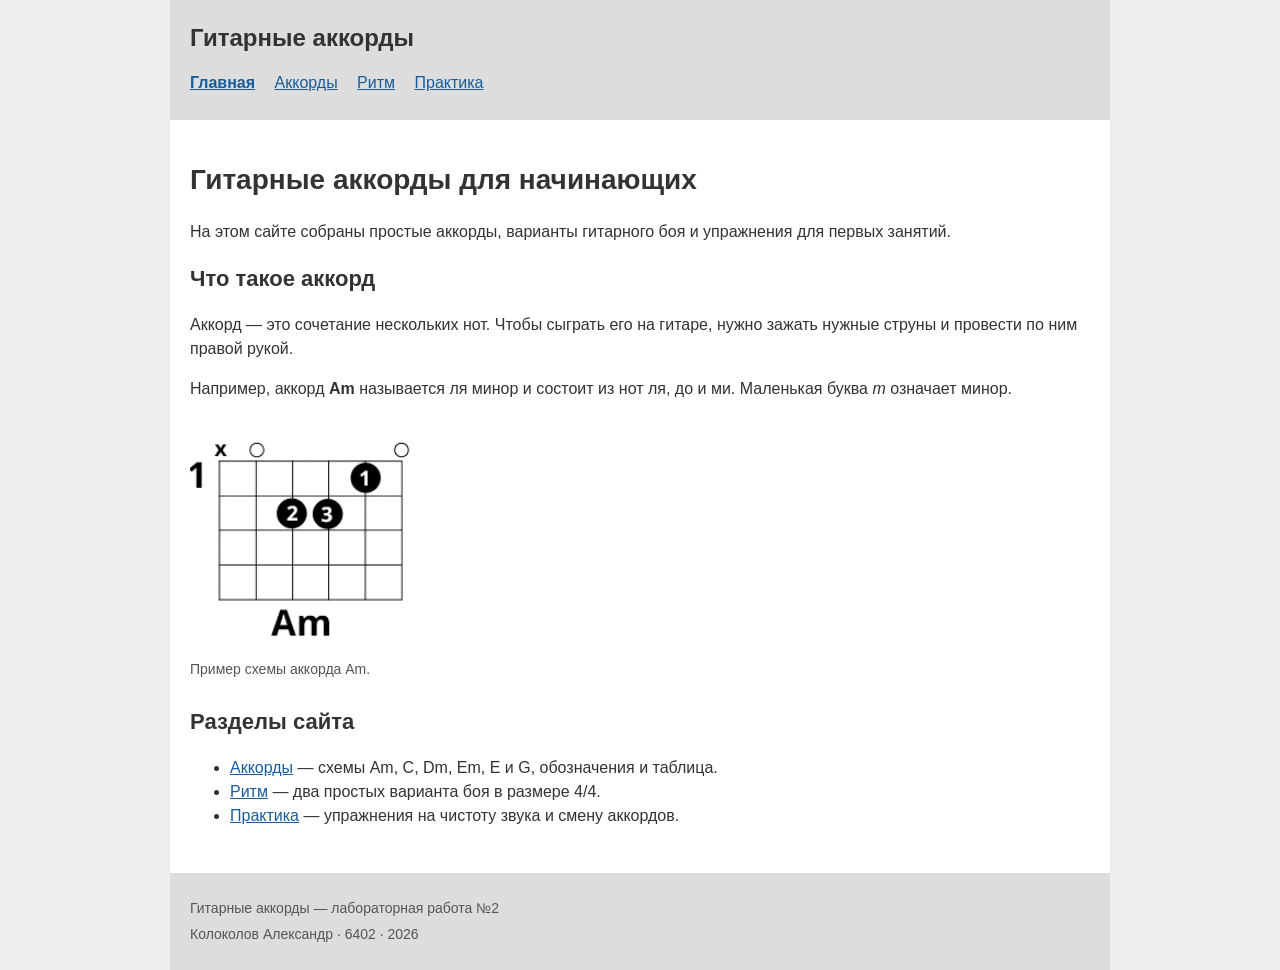
<file: lab2/index.html>
<!DOCTYPE html>
<html lang="ru">
<head>
    <meta charset="UTF-8">
    <meta name="viewport" content="width=device-width, initial-scale=1.0">
    <meta name="description" content="Открытые гитарные аккорды, простые рисунки боя и упражнения для начала занятий.">
    <title>Гитарные аккорды</title>
    <link rel="stylesheet" href="styles.css">
</head>
<body>
    <header class="site-header container">
        <a class="site-title" href="index.html">Гитарные аккорды</a>
        <nav class="site-nav" aria-label="Основная навигация">
            <a href="index.html" aria-current="page">Главная</a>
            <a href="chords.html">Аккорды</a>
            <a href="rhythm.html">Ритм</a>
            <a href="practice.html">Практика</a>
        </nav>
    </header>
    <main id="main" class="container">
        <h1>Гитарные аккорды для начинающих</h1>
        <p>На этом сайте собраны простые аккорды, варианты гитарного боя и упражнения для первых занятий.</p>
        <section class="section">
            <h2>Что такое аккорд</h2>
            <p>Аккорд — это сочетание нескольких нот. Чтобы сыграть его на гитаре, нужно зажать нужные струны и провести по ним правой рукой.</p>
            <p>Например, аккорд <strong>Am</strong> называется ля минор и состоит из нот ля, до и ми. Маленькая буква <em>m</em> означает минор.</p>
            <figure class="example-image">
                <img src="images/am.png" width="560" height="560">
                <figcaption>Пример схемы аккорда Am.</figcaption>
            </figure>
        </section>
        <section class="section">
            <h2>Разделы сайта</h2>
            <ul>
                <li><a href="chords.html">Аккорды</a> — схемы Am, C, Dm, Em, E и G, обозначения и таблица.</li>
                <li><a href="rhythm.html">Ритм</a> — два простых варианта боя в размере 4/4.</li>
                <li><a href="practice.html">Практика</a> — упражнения на чистоту звука и смену аккордов.</li>
            </ul>
        </section>
    </main>
    <footer class="site-footer container"><p>Гитарные аккорды — лабораторная работа №2</p><p>Колоколов Александр · 6402 · 2026</p></footer>
</body>
</html>
</file>
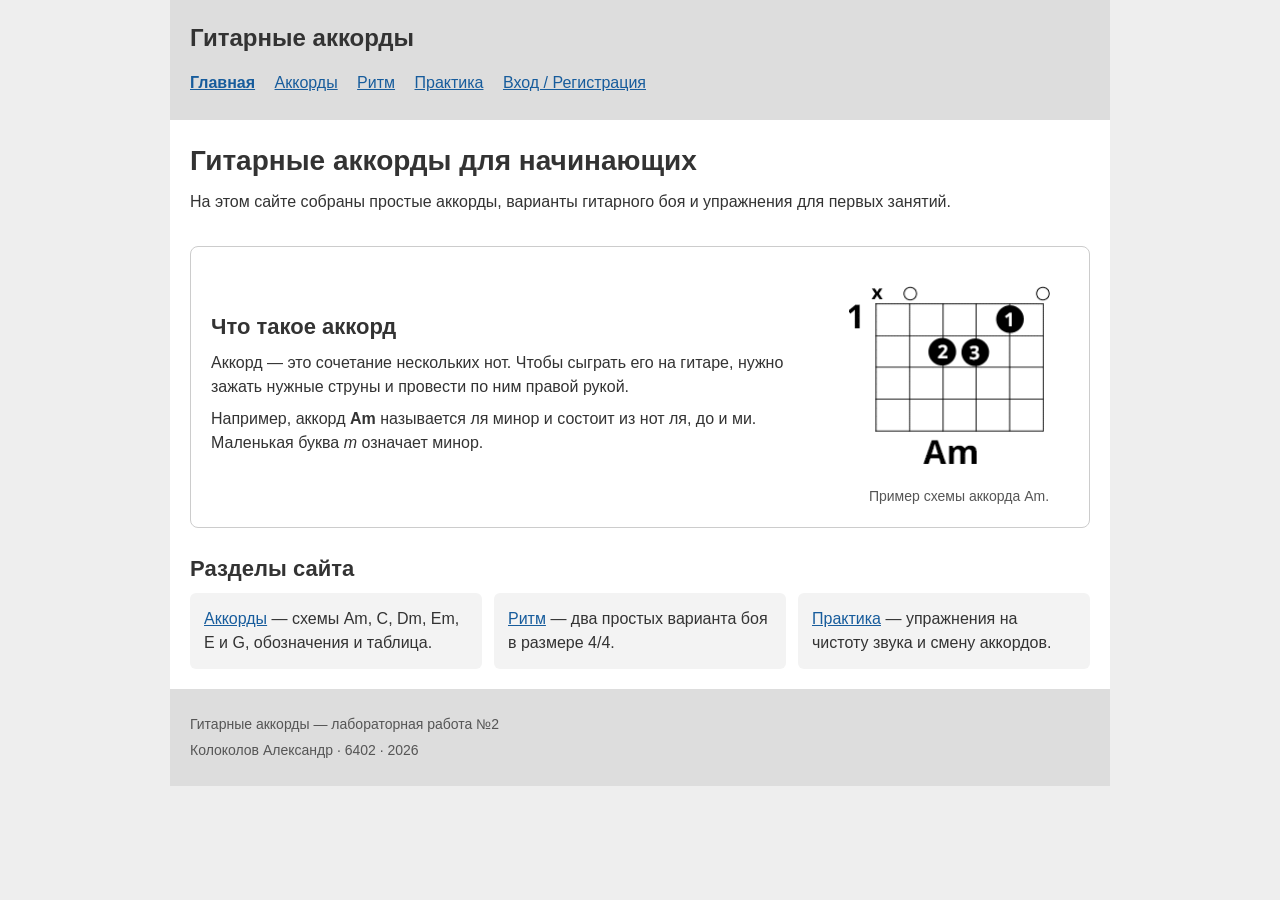
<file: lab4/index.html>
<!DOCTYPE html>
<html lang="ru">
<head>
    <meta charset="UTF-8">
    <meta name="viewport" content="width=device-width, initial-scale=1.0">
    <meta name="description" content="Открытые гитарные аккорды, простые рисунки боя и упражнения для начала занятий.">
    <title>Гитарные аккорды</title>
    <link rel="stylesheet" href="styles.css">
</head>
<body class="page">
    <header class="site-header page__container">
        <a class="site-header__title" href="index.html">Гитарные аккорды</a>
        <nav class="site-nav" aria-label="Основная навигация">
            <a class="site-nav__link" href="index.html" aria-current="page">Главная</a>
            <a class="site-nav__link" href="chords.html">Аккорды</a>
            <a class="site-nav__link" href="rhythm.html">Ритм</a>
            <a class="site-nav__link" href="practice.html">Практика</a>
            <a class="site-nav__link" href="auth.html">Вход / Регистрация</a>
        </nav>
    </header>
    <main id="main" class="page__container home">
        <header>
            <h1 class="home__title">Гитарные аккорды для начинающих</h1>
            <p class="home__text">На этом сайте собраны простые аккорды, варианты гитарного боя и упражнения для первых занятий.</p>
        </header>
        <section class="home__intro">
            <div class="home__explanation">
                <h2 class="home__title">Что такое аккорд</h2>
                <p class="home__text">Аккорд — это сочетание нескольких нот. Чтобы сыграть его на гитаре, нужно зажать нужные струны и провести по ним правой рукой.</p>
                <p class="home__text">Например, аккорд <strong>Am</strong> называется ля минор и состоит из нот ля, до и ми. Маленькая буква <em>m</em> означает минор.</p>
            </div>
            <figure class="home__example">
                <img src="images/am.png" width="560" height="560" alt="Am: x02210, шестая струна не играется">
                <figcaption class="home__caption">Пример схемы аккорда Am.</figcaption>
            </figure>
        </section>
        <section>
            <h2 class="home__title">Разделы сайта</h2>
            <ul class="home__sections">
                <li class="home__section-item"><a href="chords.html">Аккорды</a> — схемы Am, C, Dm, Em, E и G, обозначения и таблица.</li>
                <li class="home__section-item"><a href="rhythm.html">Ритм</a> — два простых варианта боя в размере 4/4.</li>
                <li class="home__section-item"><a href="practice.html">Практика</a> — упражнения на чистоту звука и смену аккордов.</li>
            </ul>
        </section>
    </main>
    <footer class="site-footer page__container"><p class="site-footer__text">Гитарные аккорды — лабораторная работа №2</p><p class="site-footer__text">Колоколов Александр · 6402 · 2026</p></footer>
</body>
</html>
</file>
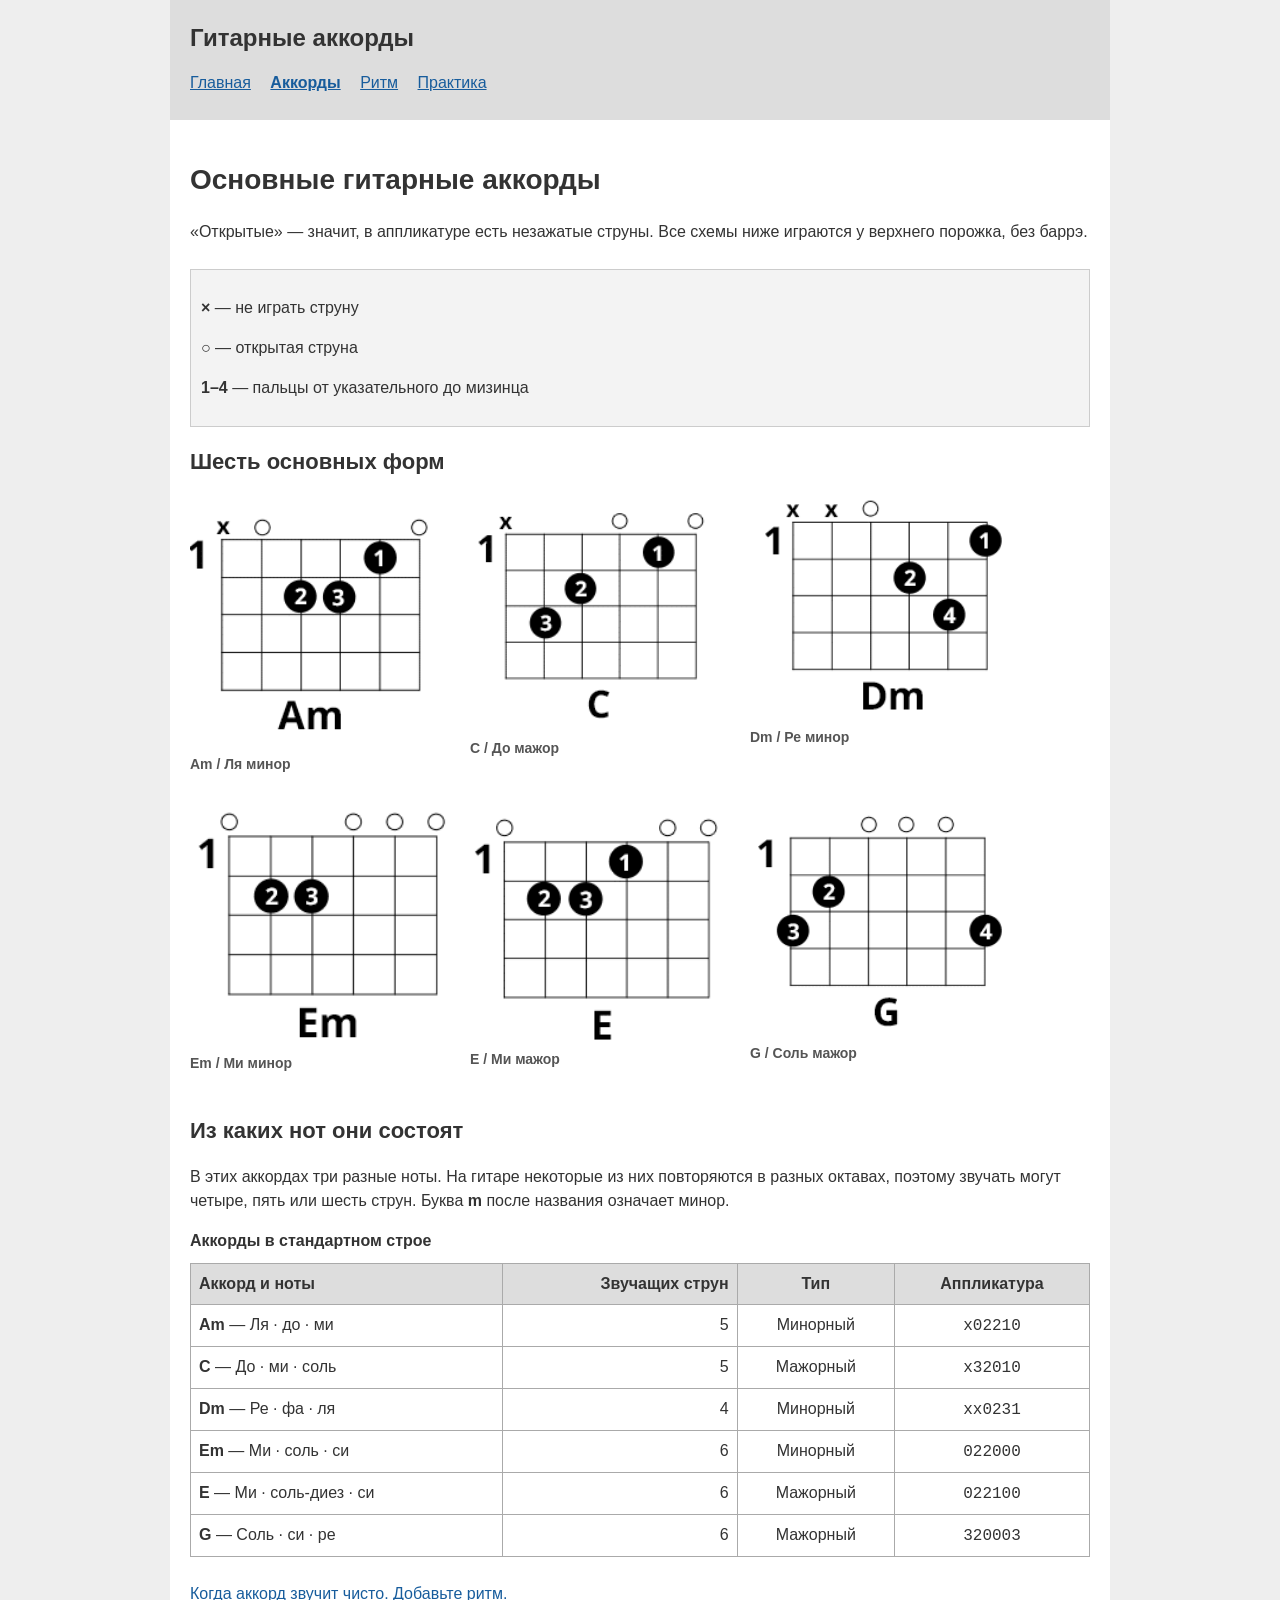
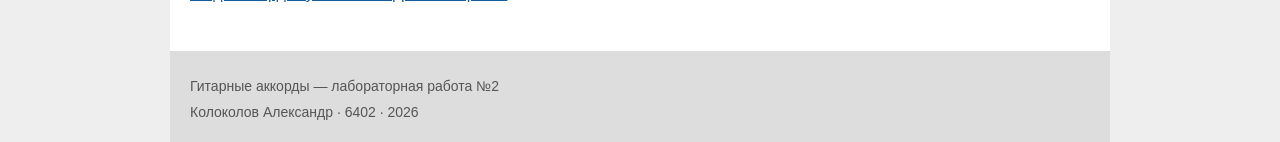
<file: lab2/chords.html>
<!DOCTYPE html>
<html lang="ru">
<head>
    <meta charset="UTF-8">
    <meta name="viewport" content="width=device-width, initial-scale=1.0">
    <meta name="description" content="Схемы Am, C, Dm, Em, E и G: постановка пальцев, ноты и сравнительная таблица.">
    <title>Открытые аккорды</title>
    <link rel="stylesheet" href="styles.css">
</head>
<body>
    <header class="site-header container">
        <a class="site-title" href="index.html">Гитарные аккорды</a>
        <nav class="site-nav" aria-label="Основная навигация">
            <a href="index.html">Главная</a>
            <a href="chords.html" aria-current="page">Аккорды</a>
            <a href="rhythm.html">Ритм</a>
            <a href="practice.html">Практика</a>
        </nav>
    </header>
    <main id="main" class="container">
        <div class="page-heading"><h1>Основные гитарные аккорды</h1><p class="intro">«Открытые» — значит, в аппликатуре есть незажатые струны. Все схемы ниже играются у верхнего порожка, без баррэ.</p></div>
        <aside class="legend" aria-label="Обозначения на схемах"><p><strong>×</strong> — не играть струну</p><p><strong>○</strong> — открытая струна</p><p><strong>1–4</strong> — пальцы от указательного до мизинца</p></aside>
        <section class="section" aria-labelledby="diagrams-title">
            <h2 id="diagrams-title">Шесть основных форм</h2>
            <div class="chord-grid">
                <figure><img src="images/am.png" width="560" height="560"><figcaption><strong>Am / Ля минор</strong></figcaption></figure>
                <figure><img src="images/c.png" width="560" height="560"><figcaption><strong>C / До мажор</strong></figcaption></figure>
                <figure><img src="images/dm.png" width="560" height="560"><figcaption><strong>Dm / Ре минор</strong></figcaption></figure>
                <figure><img src="images/em.png" width="560" height="560"><figcaption><strong>Em / Ми минор</strong></figcaption></figure>
                <figure><img src="images/e.png" width="560" height="560"><figcaption><strong>E / Ми мажор</strong></figcaption></figure>
                <figure><img src="images/g.png" width="560" height="560"><figcaption><strong>G / Соль мажор</strong></figcaption></figure>
            </div>
        </section>
        <section class="section" aria-labelledby="comparison-title">
            <h2 id="comparison-title">Из каких нот они состоят</h2>
            <p class="reading">В этих аккордах три разные ноты. На гитаре некоторые из них повторяются в разных октавах, поэтому звучать могут четыре, пять или шесть струн. Буква <strong>m</strong> после названия означает минор.</p>
            <div class="table-scroll" role="region" aria-label="Состав аккордов — таблицу можно прокрутить по горизонтали" tabindex="0">
                <table id="chord-table">
                    <caption>Аккорды в стандартном строе</caption>
                    <thead><tr><th scope="col">Аккорд и ноты</th><th scope="col" class="right">Звучащих струн</th><th scope="col" class="center">Тип</th><th scope="col" class="center">Аппликатура</th></tr></thead>
                    <tbody>
                        <tr><th scope="row"><strong>Am</strong> — Ля · до · ми</th><td class="right">5</td><td class="center">Минорный</td><td class="center"><code>x02210</code></td></tr>
                        <tr><th scope="row"><strong>C</strong> — До · ми · соль</th><td class="right">5</td><td class="center">Мажорный</td><td class="center"><code>x32010</code></td></tr>
                        <tr><th scope="row"><strong>Dm</strong> — Ре · фа · ля</th><td class="right">4</td><td class="center">Минорный</td><td class="center"><code>xx0231</code></td></tr>
                        <tr><th scope="row"><strong>Em</strong> — Ми · соль · си</th><td class="right">6</td><td class="center">Минорный</td><td class="center"><code>022000</code></td></tr>
                        <tr><th scope="row"><strong>E</strong> — Ми · соль-диез · си</th><td class="right">6</td><td class="center">Мажорный</td><td class="center"><code>022100</code></td></tr>
                        <tr><th scope="row"><strong>G</strong> — Соль · си · ре</th><td class="right">6</td><td class="center">Мажорный</td><td class="center"><code>320003</code></td></tr>
                    </tbody>
                </table>
            </div>
        </section>
        <div class="next-page"><p><a href="rhythm.html">Когда аккорд звучит чисто. Добавьте ритм. </a></p></div>
    </main>
    <footer class="site-footer container"><p>Гитарные аккорды — лабораторная работа №2</p><p>Колоколов Александр · 6402 · 2026</p></footer>
</body>
</html>
</file>
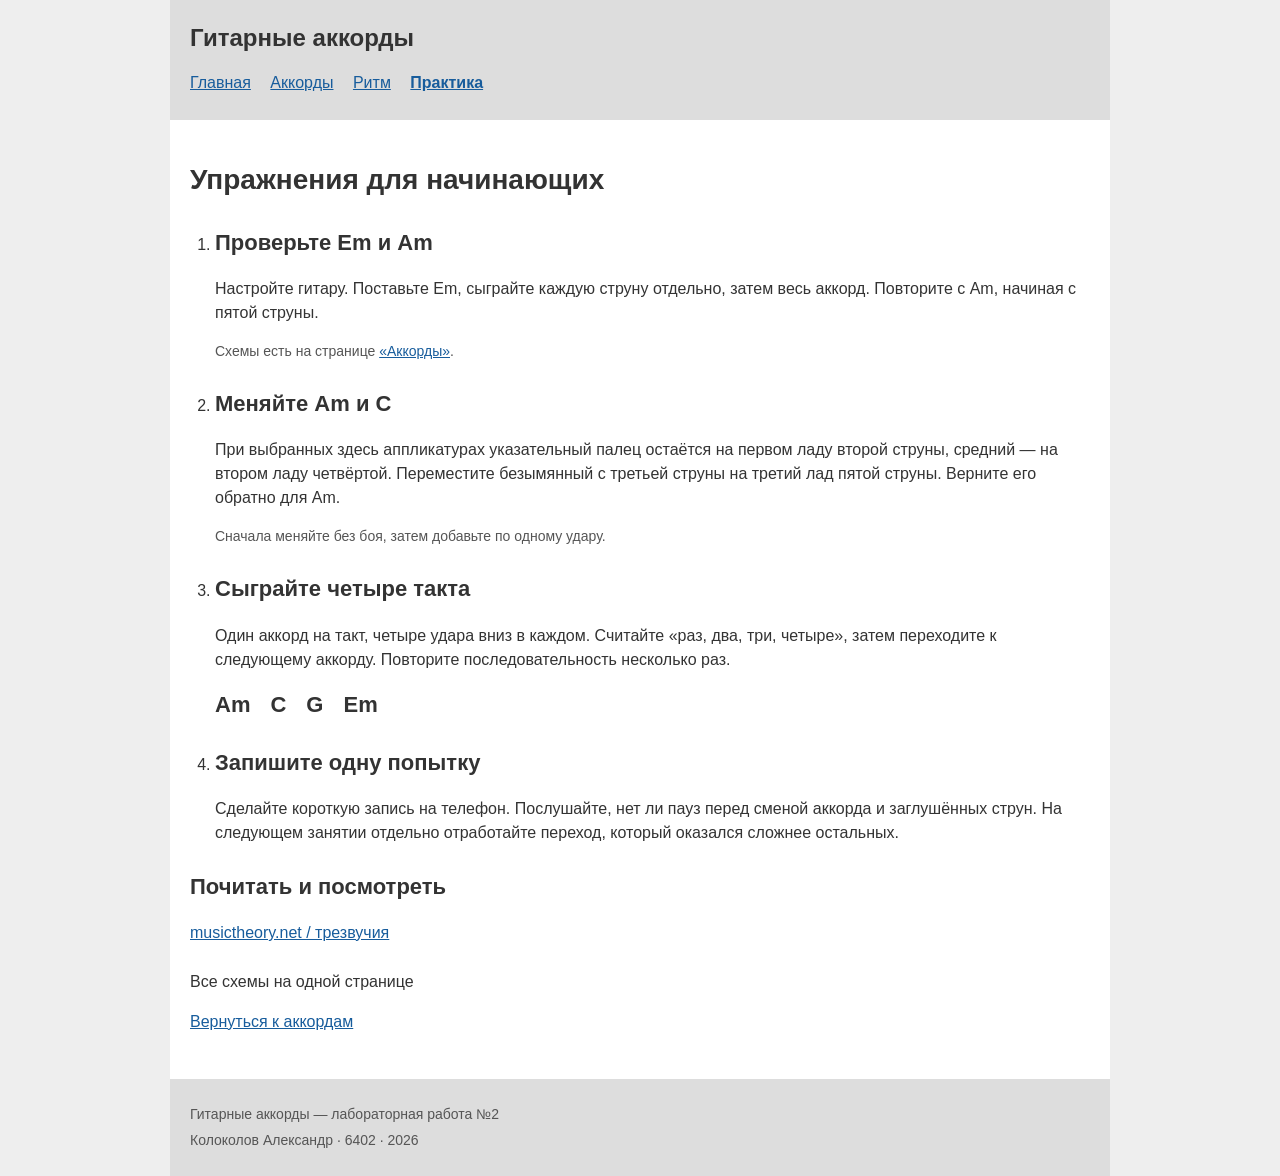
<file: lab2/practice.html>
<!DOCTYPE html>
<html lang="ru">
<head>
    <meta charset="UTF-8">
    <meta name="viewport" content="width=device-width, initial-scale=1.0">
    <meta name="description" content="Упражнения для первых занятий: чистота аккорда, смена Am и C, игра четырёх тактов.">
    <title>Практика</title>
    <link rel="stylesheet" href="styles.css">
</head>
<body>
    <header class="site-header container">
        <a class="site-title" href="index.html">Гитарные аккорды</a>
        <nav class="site-nav" aria-label="Основная навигация">
            <a href="index.html">Главная</a>
            <a href="chords.html">Аккорды</a>
            <a href="rhythm.html">Ритм</a>
            <a href="practice.html" aria-current="page">Практика</a>
        </nav>
    </header>
    <main id="main" class="container">
        <div class="page-heading"><h1>Упражнения для начинающих</h1></div>
        <ol class="steps">
            <li><div><h2>Проверьте Em и Am</h2><p>Настройте гитару. Поставьте Em, сыграйте каждую струну отдельно, затем весь аккорд. Повторите с Am, начиная с пятой струны.</p><p class="small-note">Схемы есть на странице <a href="chords.html">«Аккорды»</a>.</p></div></li>
            <li><div><h2>Меняйте Am и C</h2><p>При выбранных здесь аппликатурах указательный палец остаётся на первом ладу второй струны, средний — на втором ладу четвёртой. Переместите безымянный с третьей струны на третий лад пятой струны. Верните его обратно для Am.</p><p class="small-note">Сначала меняйте без боя, затем добавьте по одному удару.</p></div></li>
            <li><div><h2>Сыграйте четыре такта</h2><p>Один аккорд на такт, четыре удара вниз в каждом. Считайте «раз, два, три, четыре», затем переходите к следующему аккорду. Повторите последовательность несколько раз.</p><div class="progression" aria-label="Ля минор, до мажор, соль мажор, ми минор; каждый аккорд на один такт"><span>Am</span><span>C</span><span>G</span><span>Em</span></div></div></li>
            <li><div><h2>Запишите одну попытку</h2><p>Сделайте короткую запись на телефон. Послушайте, нет ли пауз перед сменой аккорда и заглушённых струн. На следующем занятии отдельно отработайте переход, который оказался сложнее остальных.</p></div></li>
        </ol>
        <section class="section" aria-labelledby="sources-title">
            <h2 id="sources-title">Почитать и посмотреть</h2>
            <div class="sources"><a href="https://www.musictheory.net/lessons/40">musictheory.net / трезвучия </a></div>
        </section>
        <div class="next-page"><p>Все схемы на одной странице</p><a href="chords.html">Вернуться к аккордам </a></div>
    </main>
    <footer class="site-footer container"><p>Гитарные аккорды — лабораторная работа №2</p><p>Колоколов Александр · 6402 · 2026</p></footer>
</body>
</html>
</file>
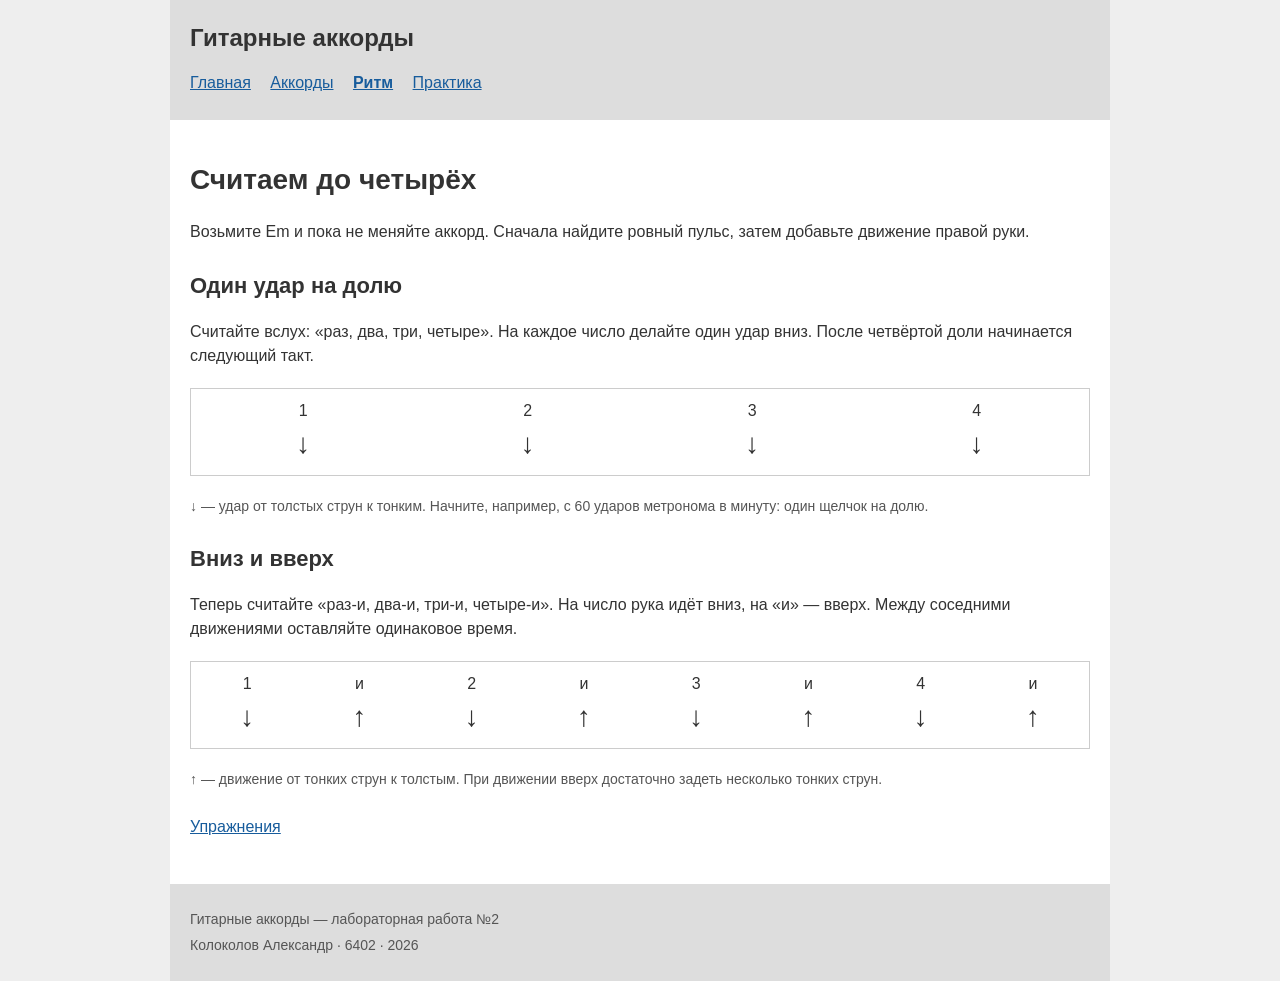
<file: lab2/rhythm.html>
<!DOCTYPE html>
<html lang="ru">
<head>
    <meta charset="UTF-8">
    <meta name="viewport" content="width=device-width, initial-scale=1.0">
    <meta name="description" content="Два простых рисунка гитарного боя в размере 4/4: четверти и восьмые.">
    <title>Ритм и бой</title>
    <link rel="stylesheet" href="styles.css">
</head>
<body>
    <header class="site-header container">
        <a class="site-title" href="index.html">Гитарные аккорды</a>
        <nav class="site-nav" aria-label="Основная навигация">
            <a href="index.html">Главная</a>
            <a href="chords.html">Аккорды</a>
            <a href="rhythm.html" aria-current="page">Ритм</a>
            <a href="practice.html">Практика</a>
        </nav>
    </header>
    <main id="main" class="container">
        <div class="page-heading"><h1>Считаем до четырёх</h1><p class="intro">Возьмите Em и пока не меняйте аккорд. Сначала найдите ровный пульс, затем добавьте движение правой руки.</p></div>
        <section class="section" aria-labelledby="quarter-title">
            <h2 id="quarter-title">Один удар на долю</h2>
            <p class="reading">Считайте вслух: «раз, два, три, четыре». На каждое число делайте один удар вниз. После четвёртой доли начинается следующий такт.</p>
            <div class="beat-grid quarters" role="img" aria-label="На счёт 1, 2, 3, 4 — по одному удару вниз">
                <div><span>1</span><strong>↓</strong></div><div><span>2</span><strong>↓</strong></div><div><span>3</span><strong>↓</strong></div><div><span>4</span><strong>↓</strong></div>
            </div>
            <p class="small-note">↓ — удар от толстых струн к тонким. Начните, например, с 60 ударов метронома в минуту: один щелчок на долю.</p>
        </section>
        <section class="section" aria-labelledby="eighth-title">
            <h2 id="eighth-title">Вниз и вверх</h2>
            <p class="reading">Теперь считайте «раз-и, два-и, три-и, четыре-и». На число рука идёт вниз, на «и» — вверх. Между соседними движениями оставляйте одинаковое время.</p>
            <div class="beat-grid eighths" role="img" aria-label="1 вниз, и вверх, 2 вниз, и вверх, 3 вниз, и вверх, 4 вниз, и вверх">
                <div><span>1</span><strong>↓</strong></div><div><span>и</span><strong>↑</strong></div><div><span>2</span><strong>↓</strong></div><div><span>и</span><strong>↑</strong></div><div><span>3</span><strong>↓</strong></div><div><span>и</span><strong>↑</strong></div><div><span>4</span><strong>↓</strong></div><div><span>и</span><strong>↑</strong></div>
            </div>
            <p class="small-note">↑ — движение от тонких струн к толстым. При движении вверх достаточно задеть несколько тонких струн.</p>
        </section>
        <div class="next-page"><a href="practice.html">Упражнения</a></div>
    </main>
    <footer class="site-footer container"><p>Гитарные аккорды — лабораторная работа №2</p><p>Колоколов Александр · 6402 · 2026</p></footer>
</body>
</html>
</file>
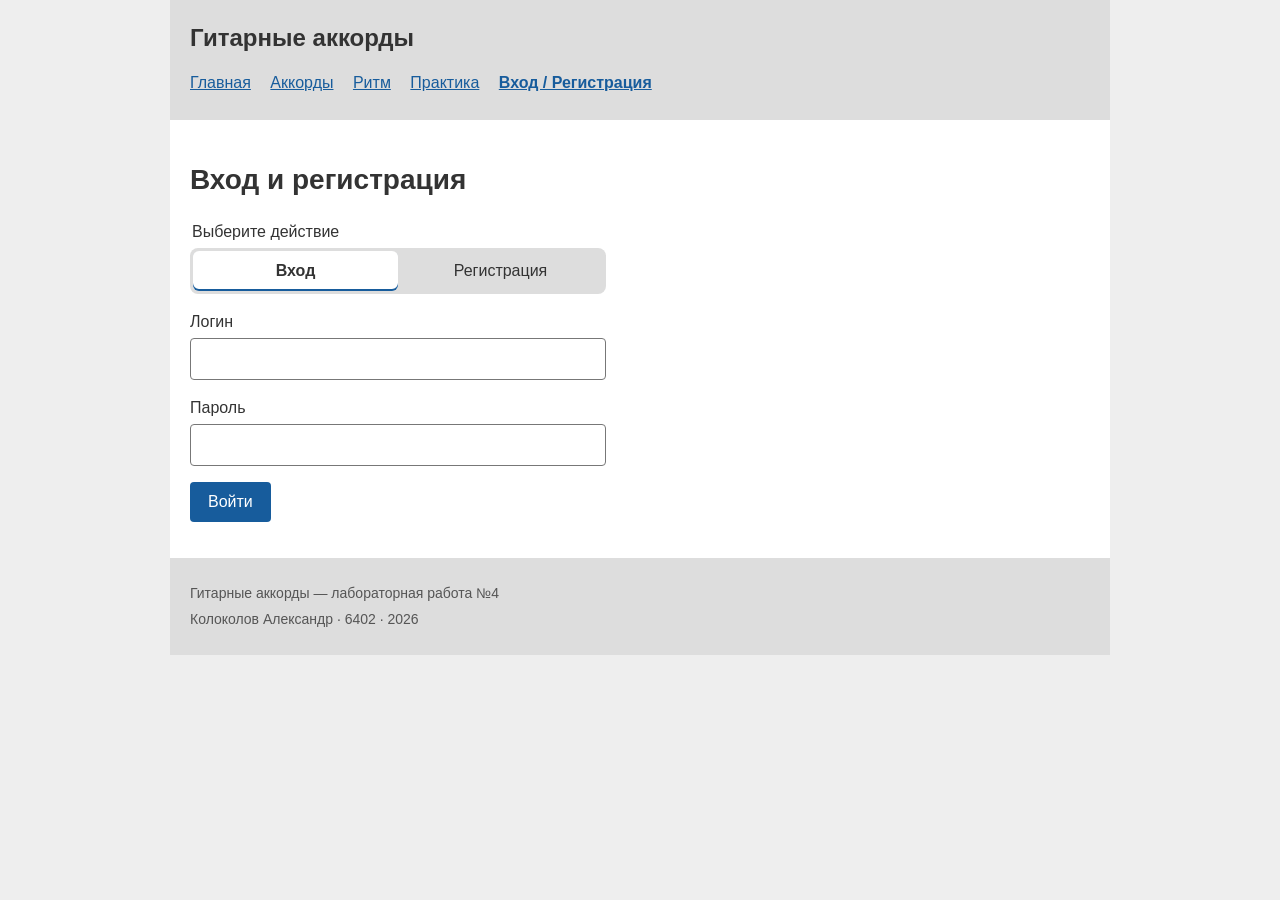
<file: lab4/auth.html>
<!DOCTYPE html>
<html lang="ru">
<head>
    <meta charset="UTF-8">
    <meta name="viewport" content="width=device-width, initial-scale=1">
    <meta http-equiv="Content-Security-Policy" content="form-action 'none'">
    <title>Вход и регистрация — Гитарные аккорды</title>
    <link rel="stylesheet" href="styles.css">
    <script src="auth.js" defer></script>
</head>
<body class="page">
    <header class="site-header page__container">
        <a class="site-header__title" href="index.html">Гитарные аккорды</a>
        <nav class="site-nav" aria-label="Основная навигация">
            <a class="site-nav__link" href="index.html">Главная</a>
            <a class="site-nav__link" href="chords.html">Аккорды</a>
            <a class="site-nav__link" href="rhythm.html">Ритм</a>
            <a class="site-nav__link" href="practice.html">Практика</a>
            <a class="site-nav__link" href="auth.html" aria-current="page">Вход / Регистрация</a>
        </nav>
    </header>
    <main class="page__container">
        <h1>Вход и регистрация</h1>
        <form class="auth-form" id="auth-form">
            <fieldset class="auth-form__mode">
                <legend>Выберите действие</legend>
                <div class="auth-form__switch">
                    <label class="auth-form__option"><input class="auth-form__radio" type="radio" name="mode" value="login" checked>Вход</label>
                    <label class="auth-form__option"><input class="auth-form__radio" type="radio" name="mode" value="register">Регистрация</label>
                </div>
            </fieldset>
            <label class="auth-form__field">Логин
                <input class="auth-form__control" type="text" name="login" autocomplete="username" pattern=".*\S.*" required>
            </label>
            <label class="auth-form__field">Пароль
                <input class="auth-form__control" type="password" name="password" autocomplete="current-password" required>
            </label>
            <fieldset class="auth-form__extra" hidden disabled>
                <legend>Данные для регистрации</legend>
                <label class="auth-form__field auth-form__field--extra">Электронная почта
                    <input class="auth-form__control" type="email" name="email" autocomplete="email"
                        pattern="[^@]+@[^@]+\.[^@.]+" title="Введите адрес с точкой в домене, например alex@example.ru" required>
                </label>
                <label class="auth-form__field auth-form__field--extra">Уровень игры на гитаре
                    <select class="auth-form__control" name="level" required>
                        <option value="">Выберите уровень</option>
                        <option>Начинающий</option>
                        <option>Средний</option>
                        <option>Опытный</option>
                    </select>
                </label>
                <label><input type="checkbox" name="consent" required> Даю согласие на обработку данных</label>
            </fieldset>
            <button class="auth-form__submit" type="submit">Войти</button>
            <output class="auth-form__status"></output>
        </form>
    </main>
    <footer class="site-footer page__container"><p class="site-footer__text">Гитарные аккорды — лабораторная работа №4</p><p class="site-footer__text">Колоколов Александр · 6402 · 2026</p></footer>
</body>
</html>
</file>
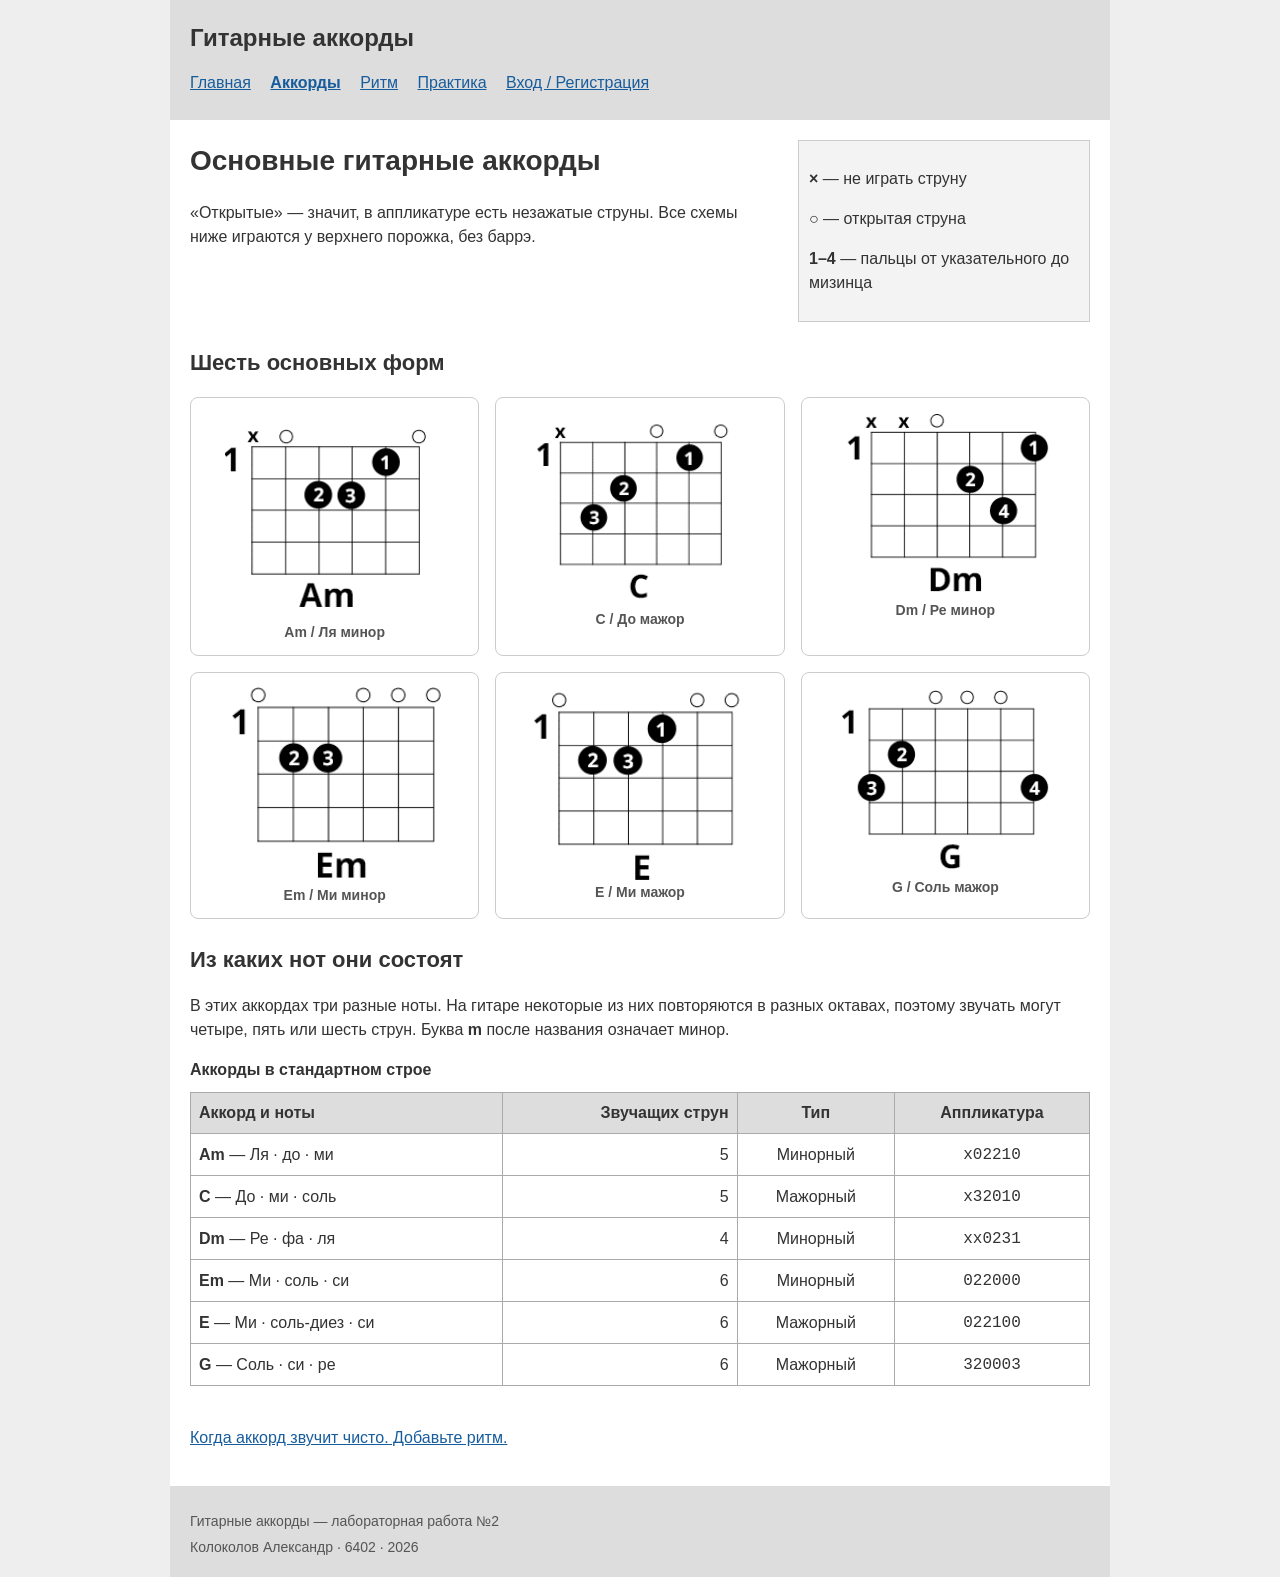
<file: lab4/chords.html>
<!DOCTYPE html>
<html lang="ru">
<head>
    <meta charset="UTF-8">
    <meta name="viewport" content="width=device-width, initial-scale=1.0">
    <meta name="description" content="Схемы Am, C, Dm, Em, E и G: постановка пальцев, ноты и сравнительная таблица.">
    <title>Открытые аккорды</title>
    <link rel="stylesheet" href="styles.css">
</head>
<body class="page">
    <header class="site-header page__container">
        <a class="site-header__title" href="index.html">Гитарные аккорды</a>
        <nav class="site-nav" aria-label="Основная навигация">
            <a class="site-nav__link" href="index.html">Главная</a>
            <a class="site-nav__link" href="chords.html" aria-current="page">Аккорды</a>
            <a class="site-nav__link" href="rhythm.html">Ритм</a>
            <a class="site-nav__link" href="practice.html">Практика</a>
            <a class="site-nav__link" href="auth.html">Вход / Регистрация</a>
        </nav>
    </header>
    <main id="main" class="page__container chord-guide">
        <div class="chord-guide__heading"><h1 class="chord-guide__title">Основные гитарные аккорды</h1><p>«Открытые» — значит, в аппликатуре есть незажатые струны. Все схемы ниже играются у верхнего порожка, без баррэ.</p></div>
        <aside class="chord-guide__legend" aria-label="Обозначения на схемах"><p><strong>×</strong> — не играть струну</p><p><strong>○</strong> — открытая струна</p><p><strong>1–4</strong> — пальцы от указательного до мизинца</p></aside>
        <section class="chord-guide__section" aria-labelledby="diagrams-title">
            <h2 class="chord-guide__title" id="diagrams-title">Шесть основных форм</h2>
            <div class="chord-grid">
                <figure class="chord-card"><img class="chord-card__image" src="images/am.png" width="560" height="560"><figcaption class="chord-card__caption"><strong>Am / Ля минор</strong></figcaption></figure>
                <figure class="chord-card"><img class="chord-card__image" src="images/c.png" width="560" height="560"><figcaption class="chord-card__caption"><strong>C / До мажор</strong></figcaption></figure>
                <figure class="chord-card"><img class="chord-card__image" src="images/dm.png" width="560" height="560"><figcaption class="chord-card__caption"><strong>Dm / Ре минор</strong></figcaption></figure>
                <figure class="chord-card"><img class="chord-card__image" src="images/em.png" width="560" height="560"><figcaption class="chord-card__caption"><strong>Em / Ми минор</strong></figcaption></figure>
                <figure class="chord-card"><img class="chord-card__image" src="images/e.png" width="560" height="560"><figcaption class="chord-card__caption"><strong>E / Ми мажор</strong></figcaption></figure>
                <figure class="chord-card"><img class="chord-card__image" src="images/g.png" width="560" height="560"><figcaption class="chord-card__caption"><strong>G / Соль мажор</strong></figcaption></figure>
            </div>
        </section>
        <section class="chord-guide__section" aria-labelledby="comparison-title">
            <h2 class="chord-guide__title" id="comparison-title">Из каких нот они состоят</h2>
            <p>В этих аккордах три разные ноты. На гитаре некоторые из них повторяются в разных октавах, поэтому звучать могут четыре, пять или шесть струн. Буква <strong>m</strong> после названия означает минор.</p>
            <div class="chord-guide__table-scroll" role="region" aria-label="Состав аккордов — таблицу можно прокрутить по горизонтали" tabindex="0">
                <table class="chord-table" id="chord-table">
                    <caption class="chord-table__caption">Аккорды в стандартном строе</caption>
                    <thead class="chord-table__head">
                        <tr>
                            <th scope="col" class="chord-table__cell">Аккорд и ноты</th>
                            <th scope="col" class="chord-table__cell chord-table__cell--right">Звучащих струн</th>
                            <th scope="col" class="chord-table__cell chord-table__cell--center">Тип</th>
                            <th scope="col" class="chord-table__cell chord-table__cell--center">Аппликатура</th>
                        </tr>
                    </thead>
                    <tbody>
                        <tr>
                            <th scope="row" class="chord-table__cell chord-table__cell--row-heading"><strong>Am</strong> — Ля · до · ми</th>
                            <td class="chord-table__cell chord-table__cell--right">5</td>
                            <td class="chord-table__cell chord-table__cell--center">Минорный</td>
                            <td class="chord-table__cell chord-table__cell--center"><code>x02210</code></td>
                        </tr>
                        <tr>
                            <th scope="row" class="chord-table__cell chord-table__cell--row-heading"><strong>C</strong> — До · ми · соль</th>
                            <td class="chord-table__cell chord-table__cell--right">5</td>
                            <td class="chord-table__cell chord-table__cell--center">Мажорный</td>
                            <td class="chord-table__cell chord-table__cell--center"><code>x32010</code></td>
                        </tr>
                        <tr>
                            <th scope="row" class="chord-table__cell chord-table__cell--row-heading"><strong>Dm</strong> — Ре · фа · ля</th>
                            <td class="chord-table__cell chord-table__cell--right">4</td>
                            <td class="chord-table__cell chord-table__cell--center">Минорный</td>
                            <td class="chord-table__cell chord-table__cell--center"><code>xx0231</code></td>
                        </tr>
                        <tr>
                            <th scope="row" class="chord-table__cell chord-table__cell--row-heading"><strong>Em</strong> — Ми · соль · си</th>
                            <td class="chord-table__cell chord-table__cell--right">6</td>
                            <td class="chord-table__cell chord-table__cell--center">Минорный</td>
                            <td class="chord-table__cell chord-table__cell--center"><code>022000</code></td>
                        </tr>
                        <tr>
                            <th scope="row" class="chord-table__cell chord-table__cell--row-heading"><strong>E</strong> — Ми · соль-диез · си</th>
                            <td class="chord-table__cell chord-table__cell--right">6</td>
                            <td class="chord-table__cell chord-table__cell--center">Мажорный</td>
                            <td class="chord-table__cell chord-table__cell--center"><code>022100</code></td>
                        </tr>
                        <tr>
                            <th scope="row" class="chord-table__cell chord-table__cell--row-heading"><strong>G</strong> — Соль · си · ре</th>
                            <td class="chord-table__cell chord-table__cell--right">6</td>
                            <td class="chord-table__cell chord-table__cell--center">Мажорный</td>
                            <td class="chord-table__cell chord-table__cell--center"><code>320003</code></td>
                        </tr>
                    </tbody>
                </table>
            </div>
        </section>
        <div class="chord-guide__next"><p><a href="rhythm.html">Когда аккорд звучит чисто. Добавьте ритм. </a></p></div>
    </main>
    <footer class="site-footer page__container"><p class="site-footer__text">Гитарные аккорды — лабораторная работа №2</p><p class="site-footer__text">Колоколов Александр · 6402 · 2026</p></footer>
</body>
</html>
</file>
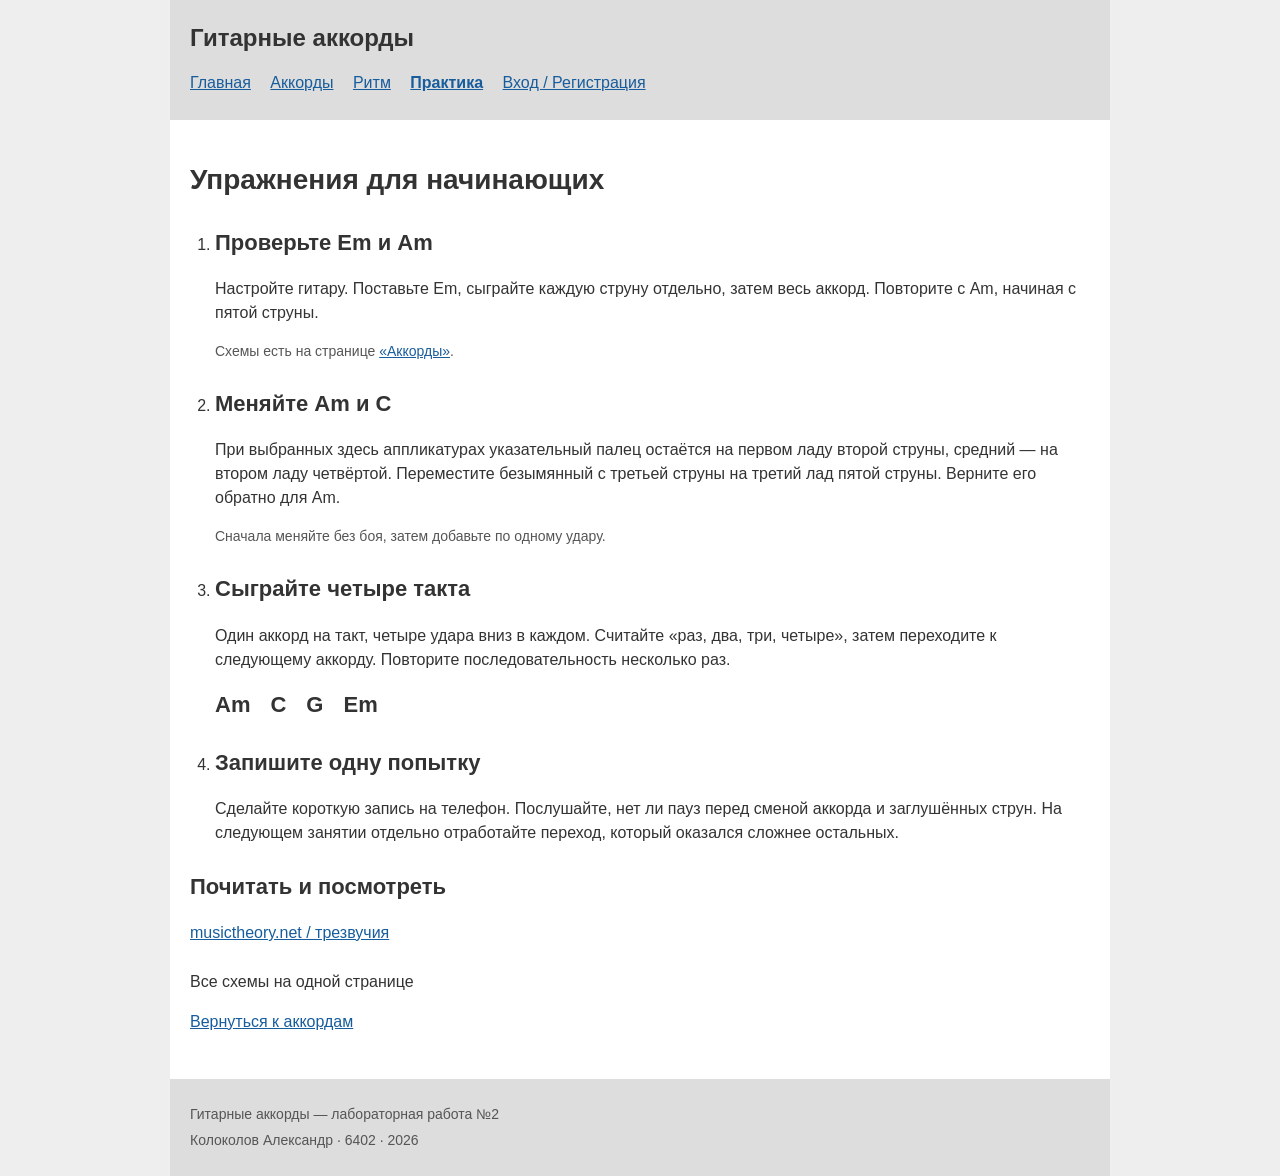
<file: lab4/practice.html>
<!DOCTYPE html>
<html lang="ru">
<head>
    <meta charset="UTF-8">
    <meta name="viewport" content="width=device-width, initial-scale=1.0">
    <meta name="description" content="Упражнения для первых занятий: чистота аккорда, смена Am и C, игра четырёх тактов.">
    <title>Практика</title>
    <link rel="stylesheet" href="styles.css">
</head>
<body class="page">
    <header class="site-header page__container">
        <a class="site-header__title" href="index.html">Гитарные аккорды</a>
        <nav class="site-nav" aria-label="Основная навигация">
            <a class="site-nav__link" href="index.html">Главная</a>
            <a class="site-nav__link" href="chords.html">Аккорды</a>
            <a class="site-nav__link" href="rhythm.html">Ритм</a>
            <a class="site-nav__link" href="practice.html" aria-current="page">Практика</a>
            <a class="site-nav__link" href="auth.html">Вход / Регистрация</a>
        </nav>
    </header>
    <main id="main" class="page__container">
        <div class="page__heading"><h1>Упражнения для начинающих</h1></div>
        <ol class="practice-steps">
            <li class="practice-steps__item"><div><h2>Проверьте Em и Am</h2><p>Настройте гитару. Поставьте Em, сыграйте каждую струну отдельно, затем весь аккорд. Повторите с Am, начиная с пятой струны.</p><p class="page__note">Схемы есть на странице <a href="chords.html">«Аккорды»</a>.</p></div></li>
            <li class="practice-steps__item"><div><h2>Меняйте Am и C</h2><p>При выбранных здесь аппликатурах указательный палец остаётся на первом ладу второй струны, средний — на втором ладу четвёртой. Переместите безымянный с третьей струны на третий лад пятой струны. Верните его обратно для Am.</p><p class="page__note">Сначала меняйте без боя, затем добавьте по одному удару.</p></div></li>
            <li class="practice-steps__item"><div><h2>Сыграйте четыре такта</h2><p>Один аккорд на такт, четыре удара вниз в каждом. Считайте «раз, два, три, четыре», затем переходите к следующему аккорду. Повторите последовательность несколько раз.</p><div class="progression" aria-label="Ля минор, до мажор, соль мажор, ми минор; каждый аккорд на один такт"><span class="progression__chord">Am</span><span class="progression__chord">C</span><span class="progression__chord">G</span><span class="progression__chord">Em</span></div></div></li>
            <li class="practice-steps__item"><div><h2>Запишите одну попытку</h2><p>Сделайте короткую запись на телефон. Послушайте, нет ли пауз перед сменой аккорда и заглушённых струн. На следующем занятии отдельно отработайте переход, который оказался сложнее остальных.</p></div></li>
        </ol>
        <section class="page__section" aria-labelledby="sources-title">
            <h2 id="sources-title">Почитать и посмотреть</h2>
            <div class="sources"><a class="sources__link" href="https://www.musictheory.net/lessons/40">musictheory.net / трезвучия </a></div>
        </section>
        <div class="page__next"><p>Все схемы на одной странице</p><a href="chords.html">Вернуться к аккордам </a></div>
    </main>
    <footer class="site-footer page__container"><p class="site-footer__text">Гитарные аккорды — лабораторная работа №2</p><p class="site-footer__text">Колоколов Александр · 6402 · 2026</p></footer>
</body>
</html>
</file>
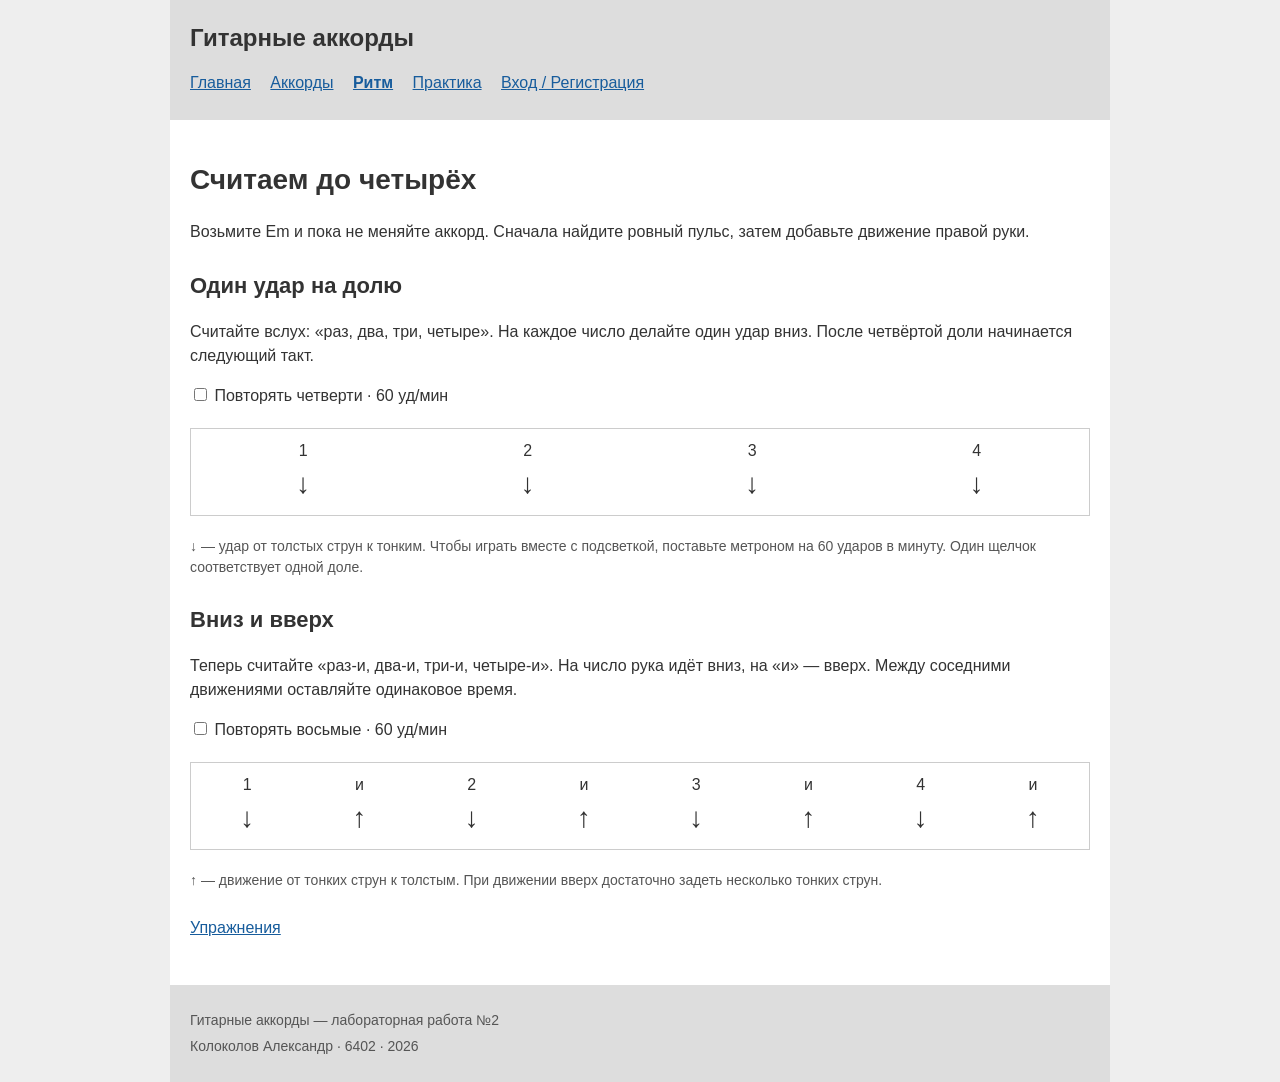
<file: lab4/rhythm.html>
<!DOCTYPE html>
<html lang="ru">
<head>
    <meta charset="UTF-8">
    <meta name="viewport" content="width=device-width, initial-scale=1.0">
    <meta name="description" content="Два простых рисунка гитарного боя в размере 4/4: четверти и восьмые.">
    <title>Ритм и бой</title>
    <link rel="stylesheet" href="styles.css">
</head>
<body class="page">
    <header class="site-header page__container">
        <a class="site-header__title" href="index.html">Гитарные аккорды</a>
        <nav class="site-nav" aria-label="Основная навигация">
            <a class="site-nav__link" href="index.html">Главная</a>
            <a class="site-nav__link" href="chords.html">Аккорды</a>
            <a class="site-nav__link" href="rhythm.html" aria-current="page">Ритм</a>
            <a class="site-nav__link" href="practice.html">Практика</a>
            <a class="site-nav__link" href="auth.html">Вход / Регистрация</a>
        </nav>
    </header>
    <main id="main" class="page__container">
        <div class="page__heading"><h1>Считаем до четырёх</h1><p>Возьмите Em и пока не меняйте аккорд. Сначала найдите ровный пульс, затем добавьте движение правой руки.</p></div>
        <section class="page__section beat-player" aria-labelledby="quarter-title">
            <h2 id="quarter-title">Один удар на долю</h2>
            <p>Считайте вслух: «раз, два, три, четыре». На каждое число делайте один удар вниз. После четвёртой доли начинается следующий такт.</p>
            <label class="beat-player__control"><input type="checkbox" aria-controls="quarter-pattern"> Повторять четверти · 60 уд/мин</label>
            <div class="beat-grid" id="quarter-pattern" role="img" aria-label="На счёт 1, 2, 3, 4 — по одному удару вниз">
                <div class="beat-grid__beat"><span class="beat-grid__count">1</span><strong class="beat-grid__stroke">↓</strong></div>
                <div class="beat-grid__beat"><span class="beat-grid__count">2</span><strong class="beat-grid__stroke">↓</strong></div>
                <div class="beat-grid__beat"><span class="beat-grid__count">3</span><strong class="beat-grid__stroke">↓</strong></div>
                <div class="beat-grid__beat"><span class="beat-grid__count">4</span><strong class="beat-grid__stroke">↓</strong></div>
            </div>
            <p class="page__note">↓ — удар от толстых струн к тонким. Чтобы играть вместе с подсветкой, поставьте метроном на 60 ударов в минуту. Один щелчок соответствует одной доле.</p>
        </section>
        <section class="page__section beat-player" aria-labelledby="eighth-title">
            <h2 id="eighth-title">Вниз и вверх</h2>
            <p>Теперь считайте «раз-и, два-и, три-и, четыре-и». На число рука идёт вниз, на «и» — вверх. Между соседними движениями оставляйте одинаковое время.</p>
            <label class="beat-player__control"><input type="checkbox" aria-controls="eighth-pattern"> Повторять восьмые · 60 уд/мин</label>
            <div class="beat-grid beat-grid--eighths" id="eighth-pattern" role="img" aria-label="1 вниз, и вверх, 2 вниз, и вверх, 3 вниз, и вверх, 4 вниз, и вверх">
                <div class="beat-grid__beat"><span class="beat-grid__count">1</span><strong class="beat-grid__stroke">↓</strong></div>
                <div class="beat-grid__beat"><span class="beat-grid__count">и</span><strong class="beat-grid__stroke">↑</strong></div>
                <div class="beat-grid__beat"><span class="beat-grid__count">2</span><strong class="beat-grid__stroke">↓</strong></div>
                <div class="beat-grid__beat"><span class="beat-grid__count">и</span><strong class="beat-grid__stroke">↑</strong></div>
                <div class="beat-grid__beat"><span class="beat-grid__count">3</span><strong class="beat-grid__stroke">↓</strong></div>
                <div class="beat-grid__beat"><span class="beat-grid__count">и</span><strong class="beat-grid__stroke">↑</strong></div>
                <div class="beat-grid__beat"><span class="beat-grid__count">4</span><strong class="beat-grid__stroke">↓</strong></div>
                <div class="beat-grid__beat"><span class="beat-grid__count">и</span><strong class="beat-grid__stroke">↑</strong></div>
            </div>
            <p class="page__note">↑ — движение от тонких струн к толстым. При движении вверх достаточно задеть несколько тонких струн.</p>
        </section>
        <div class="page__next"><a href="practice.html">Упражнения</a></div>
    </main>
    <footer class="site-footer page__container"><p class="site-footer__text">Гитарные аккорды — лабораторная работа №2</p><p class="site-footer__text">Колоколов Александр · 6402 · 2026</p></footer>
</body>
</html>
</file>
<file: lab2/styles.css>
body {
    margin: 0;
    background-color: #eeeeee;
    color: #333333;
    font-family: Arial, sans-serif;
    font-size: 16px;
    line-height: 1.5;
}

.container {
    max-width: 900px;
    margin: 0 auto;
    padding: 20px;
}

.site-header {
    background-color: #dddddd;
}

.site-title {
    color: #333333;
    font-size: 24px;
    font-weight: bold;
    text-decoration: none;
}

.site-nav {
    margin-top: 10px;
}

.site-nav a {
    display: inline-block;
    margin-right: 15px;
    padding: 5px 0;
}

.site-nav a[aria-current="page"] {
    font-weight: bold;
}

a { color: #175c9c; }
a:hover { color: #a33320; }

main { background-color: white; }
h1 { font-size: 28px; }
h2 { font-size: 22px; }
h3 { font-size: 18px; }

.section, .page-heading, .next-page {
    margin-bottom: 25px;
}

img {
    max-width: 100%;
    height: auto;
}

.example-image {
    width: 240px;
    margin: 20px 0;
}

figcaption, .small-note {
    color: #555555;
    font-size: 14px;
}

.legend, .pull-note {
    background-color: #f3f3f3;
    border: 1px solid #cccccc;
    padding: 10px;
    margin: 15px 0;
}

.chord-grid {
    display: flex;
    flex-wrap: wrap;
    gap: 20px;
}

.chord-grid figure {
    width: 260px;
    max-width: 100%;
    margin: 0 0 15px;
}

.table-scroll { overflow-x: auto; }

#chord-table {
    width: 100%;
    min-width: 540px;
    border-collapse: collapse;
}

caption {
    text-align: left;
    font-weight: bold;
    margin-bottom: 10px;
}

th, td {
    border: 1px solid #aaaaaa;
    padding: 8px;
    text-align: left;
}

thead { background-color: #dddddd; }
tbody th { font-weight: normal; }
.right { text-align: right; }
.center { text-align: center; }

.beat-grid {
    display: flex;
    border: 1px solid #cccccc;
    margin: 20px 0;
}

.beat-grid div {
    flex: 1;
    padding: 10px 0;
    text-align: center;
}

.beat-grid span { display: block; }
.beat-grid strong { font-size: 28px; }

.progression {
    font-size: 22px;
    font-weight: bold;
    margin: 15px 0;
}

.progression span { margin-right: 20px; }
.steps { padding-left: 25px; }
.steps li { margin-bottom: 25px; }
.sources a { display: block; margin-bottom: 10px; }

.site-footer {
    background-color: #dddddd;
    color: #555555;
    font-size: 14px;
}

.site-footer p { margin: 5px 0; }

@media (max-width: 600px) {
    .container { padding: 15px; }
    .site-nav a { margin-right: 10px; }
    .chord-grid { justify-content: center; }
}
</file>
<file: lab4/styles.css>
/* Все цвета сайта задаются здесь. В правилах используйте var(...). */
:root {
    --color-page: #eeeeee;
    --color-surface: #ffffff;
    --color-band: #dddddd;
    --color-note: #f3f3f3;
    --color-text: #333333;
    --color-text-muted: #555555;
    --color-accent: #175c9c;
    --color-link-hover: #a33320;
    --color-border: #cccccc;
    --color-table-border: #aaaaaa;
    --color-control-border: #777777;
    --color-on-accent: var(--color-surface);
}

.page {
    margin: 0;
    background-color: var(--color-page);
    color: var(--color-text);
    font-family: Arial, sans-serif;
    font-size: 16px;
    line-height: 1.5;
}

.page__container {
    max-width: 900px;
    margin: 0 auto;
    padding: 20px;
}

.site-header {
    background-color: var(--color-band);
}

.site-header__title {
    color: var(--color-text);
    font-size: 24px;
    font-weight: bold;
    text-decoration: none;
}

.site-nav {
    margin-top: 10px;
}

.site-nav__link {
    display: inline-block;
    margin-right: 15px;
    padding: 5px 0;
}

.site-nav__link[aria-current="page"] {
    font-weight: bold;
}

a { color: var(--color-accent); }
a:hover { color: var(--color-link-hover); }

main { background-color: var(--color-surface); }
h1 { font-size: 28px; }
h2 { font-size: 22px; }
h3 { font-size: 18px; }

.page__section, .page__heading, .page__next {
    margin-bottom: 25px;
}

img {
    max-width: 100%;
    height: auto;
}

.home {
    display: flex;
    flex-direction: column;
    gap: 24px;
}

.home__title { margin: 0 0 8px; }
.home__text { margin: 0 0 8px; }

.home__intro {
    display: flex;
    align-items: center;
    gap: 24px;
    padding: 20px;
    border: 1px solid var(--color-border);
    border-radius: 8px;
}

.home__explanation { flex: 1; }

.home__example {
    width: min(100%, 220px);
    margin: 0;
    text-align: center;
}

.home__sections {
    display: flex;
    flex-wrap: wrap;
    gap: 12px;
    padding: 0;
    margin: 0;
    list-style: none;
}

.home__section-item {
    flex: 1 1 180px;
    padding: 14px;
    background-color: var(--color-note);
    border-radius: 6px;
}

.home__caption, .chord-card__caption, .page__note {
    color: var(--color-text-muted);
    font-size: 14px;
}

.chord-guide__legend {
    background-color: var(--color-note);
    border: 1px solid var(--color-border);
    padding: 10px;
    margin: 0;
}

.chord-guide {
    display: grid;
    grid-template-columns: minmax(0, 2fr) minmax(0, 1fr);
    gap: 24px;
}

.chord-guide__title { margin-top: 0; }

.chord-guide__section, .chord-guide__next {
    grid-column: 1 / -1;
    min-width: 0;
    margin: 0;
}

.chord-grid {
    display: grid;
    grid-template-columns: repeat(3, minmax(0, 1fr));
    gap: 16px;
}

.chord-card {
    margin: 0;
    padding: 12px;
    border: 1px solid var(--color-border);
    border-radius: 8px;
    text-align: center;
}

.chord-card__image { display: block; width: min(100%, 220px); margin: 0 auto; }

.chord-guide__table-scroll { overflow-x: auto; }

.chord-table {
    width: 100%;
    min-width: 540px;
    border-collapse: collapse;
}

.chord-table__caption {
    text-align: left;
    font-weight: bold;
    margin-bottom: 10px;
}

.chord-table__cell {
    border: 1px solid var(--color-table-border);
    padding: 8px;
    text-align: left;
}

.chord-table__head { background-color: var(--color-band); }
.chord-table__cell--row-heading { font-weight: normal; }
.chord-table__cell--right { text-align: right; }
.chord-table__cell--center { text-align: center; }

.beat-player__control {
    cursor: pointer;
    accent-color: var(--color-accent);
}

.beat-grid {
    --beat-count: 4;
    display: flex;
    position: relative;
    overflow: hidden;
    border: 1px solid var(--color-border);
    margin: 20px 0;
}

.beat-grid--eighths { --beat-count: 8; }

.beat-player__control:has(:checked) + .beat-grid::before {
    content: "";
    position: absolute;
    inset: 0 auto 0 0;
    width: calc(100% / var(--beat-count));
    background-color: var(--color-band);
    box-shadow: inset 0 -3px var(--color-accent);
    animation: strumming-count 4s steps(var(--beat-count), end) infinite;
}

@keyframes strumming-count {
    from { transform: translateX(0); }
    to { transform: translateX(calc(100% * var(--beat-count))); }
}

.beat-grid__beat {
    position: relative;
    flex: 1;
    padding: 10px 0;
    text-align: center;
}

.beat-grid__count { display: block; }
.beat-grid__stroke { font-size: 28px; }

.progression {
    font-size: 22px;
    font-weight: bold;
    margin: 15px 0;
}

.progression__chord { margin-right: 20px; }
.practice-steps { padding-left: 25px; }
.practice-steps__item { margin-bottom: 25px; }
.sources__link { display: block; margin-bottom: 10px; }

.site-footer {
    background-color: var(--color-band);
    color: var(--color-text-muted);
    font-size: 14px;
}

.site-footer__text { margin: 5px 0; }

.auth-form {
    display: flex;
    flex-direction: column;
    gap: 16px;
    max-width: 26rem;
}

.auth-form__mode {
    margin: 0;
    padding: 0;
    border: 0;
    min-width: 0;
}

.auth-form__switch {
    display: grid;
    grid-template-columns: repeat(2, minmax(0, 1fr));
    isolation: isolate;
    margin-top: 4px;
    padding: 3px;
    border-radius: 8px;
    background-color: var(--color-band);
}

.auth-form__option:has(:checked)::before {
    content: "";
    position: absolute;
    inset: 0;
    z-index: -1;
    border-radius: 6px;
    background-color: var(--color-surface);
    box-shadow: inset 0 -2px var(--color-accent);
}

@keyframes mode-slide {
    from { transform: translateX(var(--slide-from)); }
    to { transform: translateX(0); }
}

@media (prefers-reduced-motion: no-preference) {
    .auth-form__switch--animated .auth-form__option:has(:checked)::before {
        animation: mode-slide 240ms ease-in-out;
    }
}

.auth-form__option {
    --slide-from: 100%;
    position: relative;
    padding: 8px 0;
    border-radius: 6px;
    text-align: center;
}

.auth-form__option:has([value="register"]) { --slide-from: -100%; }

.auth-form__radio {
    position: absolute;
    inset: 0;
    width: 100%;
    height: 100%;
    margin: 0;
    opacity: 0;
    cursor: pointer;
}

.auth-form__option:has(:checked) { font-weight: bold; }
.auth-form__option:has(:focus-visible) { outline: 2px solid var(--color-accent); }

.auth-form__extra {
    min-width: 0;
    margin: 0;
    padding: 12px 16px;
    border: 1px solid var(--color-control-border);
    border-radius: 6px;
}

.auth-form__field--extra { margin-bottom: 12px; }

.auth-form__field {
    display: flex;
    flex-direction: column;
    gap: 4px;
}

.auth-form__control {
    min-width: 0;
    padding: 8px;
    font: inherit;
    border: 1px solid var(--color-control-border);
    border-radius: 4px;
}

.auth-form__submit {
    align-self: flex-start;
    padding: 8px 18px;
    border: 0;
    border-radius: 4px;
    background-color: var(--color-accent);
    color: var(--color-on-accent);
    font: inherit;
    cursor: pointer;
}

@media (max-width: 740px) {
    .chord-guide { grid-template-columns: minmax(0, 1fr); }
    .chord-grid { grid-template-columns: repeat(2, minmax(0, 1fr)); }
}

@media (max-width: 600px) {
    .page__container { padding: 15px; }
    .site-nav__link { margin-right: 10px; }
    .home__intro { flex-direction: column; }
    .home__sections { flex-direction: column; }
    .home__section-item { flex: auto; }
}

@media (max-width: 480px) {
    .chord-grid { grid-template-columns: minmax(0, 1fr); }
}
</file>
